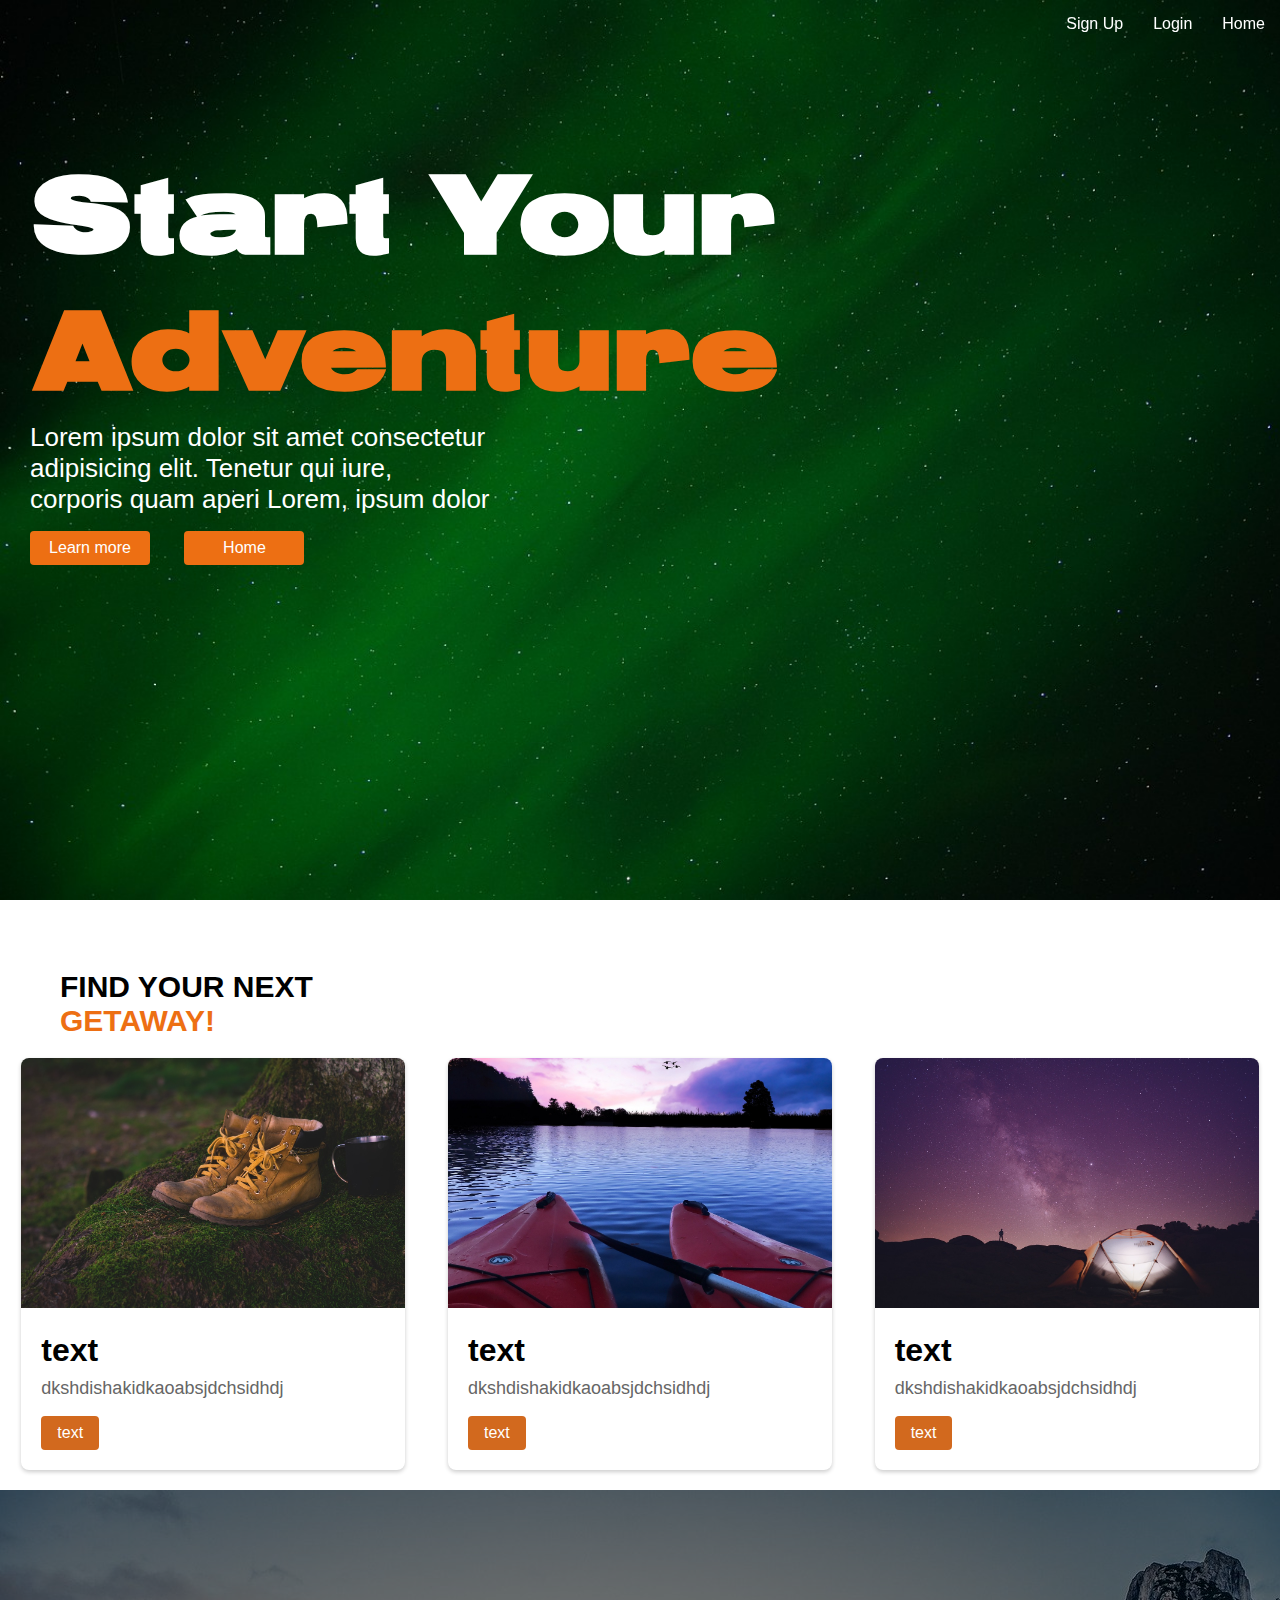
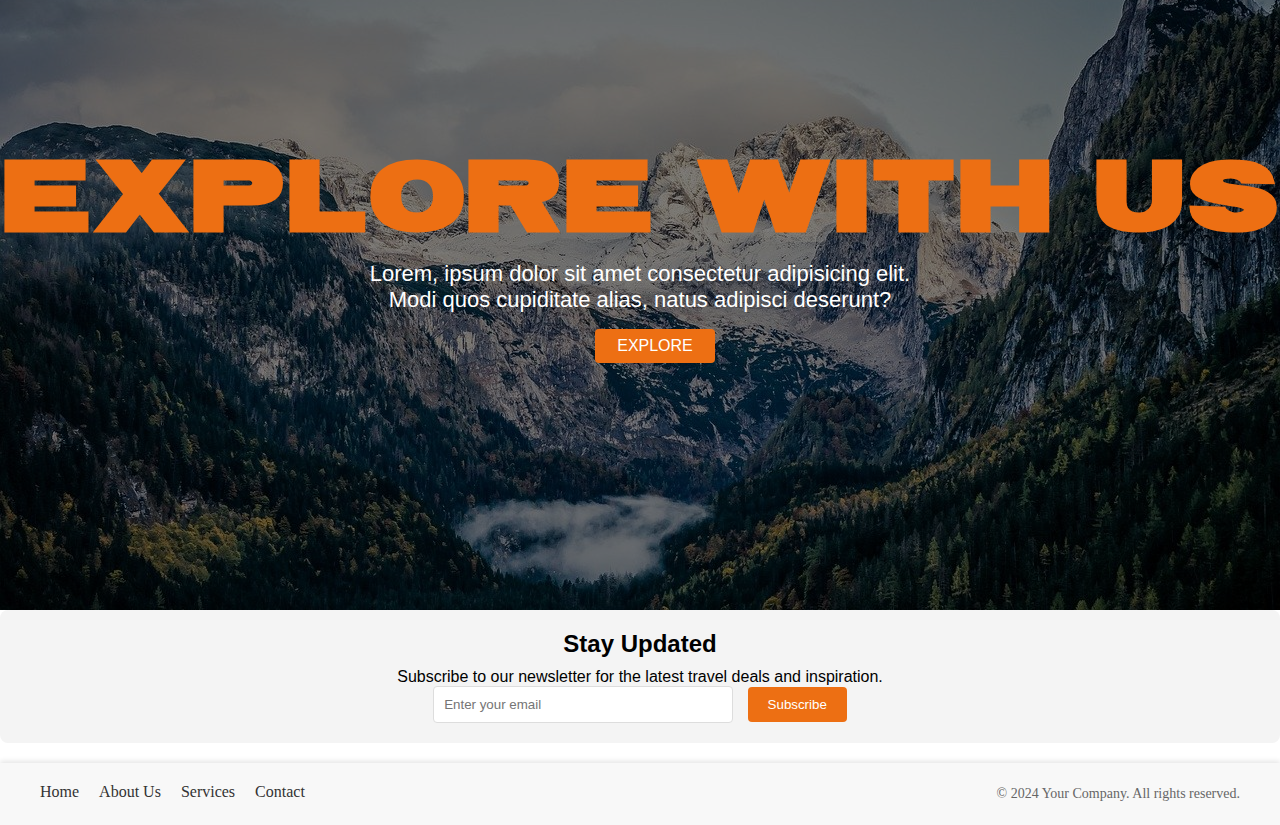
<file: index.html>
<!DOCTYPE html>
<html lang="en">
<head>
    <meta charset="UTF-8">
    <meta http-equiv="X-UA-Compatible" content="IE=edge">
    <meta name="viewport" content="width=device-width, initial-scale=1.0">
    <link rel="stylesheet" href="styles.css">
    <title>Adventure</title>
</head>
<body>
    <nav class="navbar">
        <ul>
            <li><a href="#">Home</a></li>
            <li><a href="login.html">Login</a></li>
            <li><a href="signup.html">Sign Up</a></li>
        </ul>
    </nav>
    
    <section class="hero">
        <h1>Start Your <br><span class="adv">Adventure</span></h1>
        <p>Lorem ipsum dolor sit amet consectetur<br> adipisicing elit. Tenetur qui iure, <br>corporis quam aperi Lorem, ipsum dolor</p>
        <a href="#" class="button">Learn more</a>
        <a href="#" class="button">Home</a>
    </section>

    <section class="cards">
        <h1 class="cardtext">FIND YOUR NEXT <br><span class="dest">GETAWAY!</span></h1>
    </section>

    <section class="container">
        <div class="card">
            <img src="boots-1638873_1280.jpg">
            <div class="card-content">
                <h3>text</h3>
                <p>dkshdishakidkaoabsjdchsidhdj</p>
                <a href="link" class="button">text</a>
            </div>
        </div>
        <div class="card">
            <img src="kayaks-2728181_1280.jpg">
            <div class="card-content">
                <h3>text</h3>
                <p>dkshdishakidkaoabsjdchsidhdj</p>
                <a href="link" class="button">text</a>
            </div>
        </div>
        <div class="card">
            <img src="tent-5441144_1280.jpg">
            <div class="card-content">
                <h3>text</h3>
                <p>dkshdishakidkaoabsjdchsidhdj</p>
                <a href="link" class="button">text</a>
            </div>
        </div>
    </section>

    <section class="call">
        <h1>EXPLORE WITH US</h1>
        <p>Lorem, ipsum dolor sit amet consectetur adipisicing elit. <br>Modi quos cupiditate alias, natus adipisci deserunt?</p>
        <a href="#" class="ctabtn">EXPLORE</a>
    </section>

    <div class="newsletter-signup">
        <h3>Stay Updated</h3>
        <p>Subscribe to our newsletter for the latest travel deals and inspiration.</p>
        <form action="#" method="post">
            <input type="email" placeholder="Enter your email">
            <button type="submit">Subscribe</button>
        </form>
    </div>
    

    <footer>
        <div class="footer-links">
            <a href="#home">Home</a>
            <a href="#about">About Us</a>
            <a href="#services">Services</a>
            <a href="#contact">Contact</a>
        </div>
        <div class="footer-copy">
            &copy; 2024 Your Company. All rights reserved.
        </div>
    </footer>
    
</body>
</html>
</file>
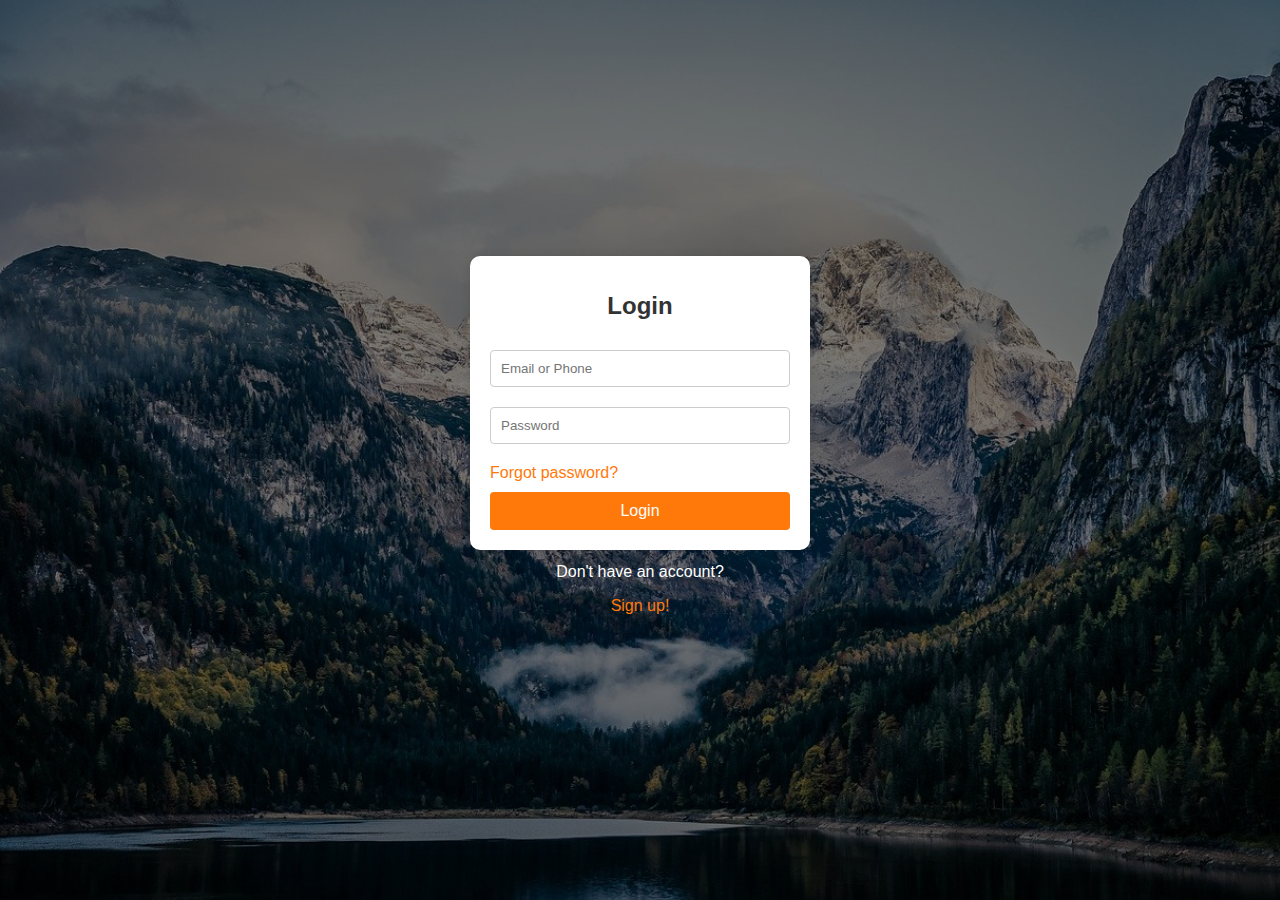
<file: login.html>
<!DOCTYPE html>
<html lang="en">
<head>
    <meta charset="UTF-8">
    <meta name="viewport" content="width=device-width, initial-scale=1.0">
    <link rel="stylesheet" href="loginstyles.css">
    <title>Login Form</title>
</head>
<body>
    <div class="wrapper">
        <div class="container">
            <form action="#">
                <h1>Login</h1>
                <input type="text" placeholder="Email or Phone">
                <input type="password" placeholder="Password">
                <a href="#">Forgot password?</a>
                <button>Login</button>
            </form>
        </div>
        <p>Don't have an account? <a href="#" class="atag">Sign up!</a></p>
    </div>
</body>
</html>
</file>
<file: styles.css>
* {
    margin: 0;
    padding: 0;
    box-sizing: border-box; /* Added to include padding and border in element's total width and height */
}

body {
    font-family: 'Segoe UI', Tahoma, Geneva, Verdana, sans-serif;
}

@font-face {
    font-family: 'Horizon';
    src: url('Annonce-W01-Regular.ttf') format('truetype');
    font-weight: normal;
    font-style: normal;
}

.navbar {
    position: fixed;
    top: 0;
    width: 100%;
    background-color: transparent;
    z-index: 1000;
}

.navbar h1 {
    text-align: center;
}

.navbar ul {
    list-style-type: none;
    background-color: transparent;
    overflow: hidden;
    margin: 0;
    padding: 0;
}

.navbar li {
    float: right;
}

.navbar a {
    color: #fff;
    text-decoration: none;
    padding: 15px;
    display: block;
    text-align: center;
    position: relative;
}

.navbar a:hover {
    background-color: transparent;
}

.navbar a::after {
    content: '';
    position: absolute;
    left: 0;
    bottom: 0;
    width: 0;
    height: 2px;
    background-color: #ed6f13;
    transition: width 0.4s ease;
}

.navbar a:hover::after {
    width: 100%;
}

.hero {
    background-image: url('northern-lights-3242090_1280.jpg');
    background-repeat: no-repeat;
    width: 100%;
    height: 100vh;
    background-size: cover;
}

.hero h1 {
    font-family: 'Horizon', serif;
    padding-top: 150px;
    padding-left: 30px;
    font-size: 110px;
    color: white;
}

.adv {
    color: #ed6f13;
}

.hero p {
    padding-left: 30px;
    color: white;
    font-size: 26px;
}

.hero a {
    display: inline-block;
    width: 120px;
    margin-left: 30px;
    padding: 8px 16px;
    background-color: #ed6f13;
    text-decoration: none;
    border-radius: 4px;
    margin-top: 16px;
    color: #fff;
    text-align: center;
}

.cards {
    width: 100%;
    padding-left: 60px;
    padding-top: 35px;
}

.cardtext {
    padding-top: 35px;
    font-size: 30px;
    margin-bottom: 0;
}

.dest {
    color: #ed6f13;
}

.container {
    display: flex;
    justify-content: space-around;
    flex-wrap: wrap; /* Changed to wrap to handle multiple rows */
    margin-top: 0;
}

.card {
    width: 30%;
    background-color: white;
    border-radius: 8px;
    overflow: hidden;
    box-shadow: 0px 2px 4px rgba(0, 0, 0, 0.2);
    margin: 20px; /* Reduced margin to prevent overflow */
}

.card img {
    width: 100%;
    height: 250px;
    object-fit: cover;
}

.card-content {
    padding: 20px;
}

.card-content h3 {
    font-size: 32px;
    margin-bottom: 8px;
}

.card-content p {
    color: #666;
    font-size: 18px;
    line-height: 1.3;
}

.card-content .button {
    display: inline-block;
    padding: 8px 16px;
    background-color: chocolate;
    text-decoration: none;
    border-radius: 4px;
    margin-top: 16px;
    color: #fff;
    align-content: center;
}

.call {
    position: relative;
    background-image: url('mountains-8357180_1280.jpg');
    width: 100%;
    height: 80vh;
    background-repeat: no-repeat;
    background-size: cover;
    display: flex;
    flex-direction: column;
    justify-content: center;
    align-items: center;
    color: #ed6f13;
    text-align: center;
}

.call::before {
    content: "";
    position: absolute;
    top: 0;
    left: 0;
    width: 100%;
    height: 100%;
    background-color: rgba(0, 0, 0, 0.5);
    z-index: 1;
}

.call h1, .call p, .call .ctabtn {
    position: relative;
    z-index: 2;
}

.call p {
    color: #fff;
    font-size: 22px;
}

.call h1 {
    font-size: 100px;
    font-family: 'Horizon', serif;
}

.ctabtn {
    display: inline-block;
    width: 120px;
    margin-left: 30px;
    padding: 8px 16px;
    background-color: #ed6f13;
    text-decoration: none;
    border-radius: 4px;
    margin-top: 16px;
    color: #fff;
    text-align: center;
}

.newsletter-signup {
    background-color: #f4f4f4;
    padding: 20px;
    text-align: center;
    border-radius: 8px;
    margin-bottom: 20px;
}

.newsletter-signup h3 {
    font-size: 24px;
    margin-bottom: 10px;
}

.newsletter-signup input[type="email"] {
    padding: 10px;
    width: 70%;
    max-width: 300px;
    border: 1px solid #ddd;
    border-radius: 4px;
}

.newsletter-signup button {
    padding: 10px 20px;
    background-color: #ed6f13;
    color: white;
    border: none;
    border-radius: 4px;
    cursor: pointer;
    margin-left: 10px;
}

footer {
    background-color: #f8f8f8;
    padding: 20px 40px;
    width: 100%;
    display: flex;
    justify-content: space-between;
    align-items: center;
    box-shadow: 0 -2px 5px rgba(0, 0, 0, 0.1);
    color: #333;
    font-family: 'Montserrat', serif;
}

footer .footer-links {
    display: flex;
    gap: 20px;
}

footer a {
    text-decoration: none;
    color: #333;
    position: relative;
    padding-bottom: 4px;
}

footer a::after {
    content: '';
    position: absolute;
    left: 0;
    bottom: 0;
    width: 0;
    height: 2px;
    background-color: #333;
    transition: width 0.4s ease;
}

footer a:hover::after {
    width: 100%;
}

footer .footer-copy {
    font-size: 14px;
    color: #666;
}
</file>
<file: loginstyles.css>
body {
    font-family: Arial, sans-serif;
    background-image: url("mountains.jpg");
    background-repeat: no-repeat;
    background-size: cover;
    display: flex;
    justify-content: center;
    align-items: center;
    height: 100vh;
    margin: 0;
    position: relative; /* Make sure body is the containing block for the overlay */
    overflow: hidden;
}

body::before {
    content: "";
    position: absolute;
    top: 0;
    left: 0;
    width: 100%;
    height: 100%;
    background-color: rgba(0, 0, 0, 0.5); /* Adjust the color and opacity for the overlay */
    z-index: 1; /* Place it behind other content */
}

.container{
    position: relative;
    z-index: 2; /* Ensure content stays above the overlay */
    background-color: white;
    padding: 20px;
    border-radius: 10px;
    box-shadow: 0 0 10px rgba(0, 0, 0, 0.1);
    width: 300px;
    margin-bottom: 10px;
}

.wrapper {
    display: flex;
    flex-direction: column;
    align-items: center;
}

h1{
    text-align: center;
    margin-bottom: 20px;
    font-size: 24px;
    color: #333;
}

input[type="text"], input[type="password"] {
    width: 100%;
    padding: 10px;
    margin: 10px 0;
    border: 1px solid #ccc;
    border-radius: 4px;
    box-sizing: border-box;
}


input[type="text"]:focus, input[type="password"]:focus {
    border-color: #ff790a;
    outline: none;
}

a {
    display: block;
    text-align: left;
    margin: 10px 0;
    color: #ff790a;
    text-decoration: none;
}

a:hover {
    text-decoration: underline;
}

button {
    width: 100%;
    padding: 10px;
    background-color: #ff790a;
    border: none;
    border-radius: 4px;
    color: white;
    font-size: 16px;
    cursor: pointer;
}

button:hover {
    background-color: #a14a02;
}

p {
    text-align: center;
    margin-top: 0;
    color: white;
    line-height: 1.5;
    z-index: 2;
}

p a {
    color: #ff790a;
    vertical-align: middle;
}
p a:hover {
    text-decoration: underline;
}
.atag{
    text-align: center;
}
</file>
